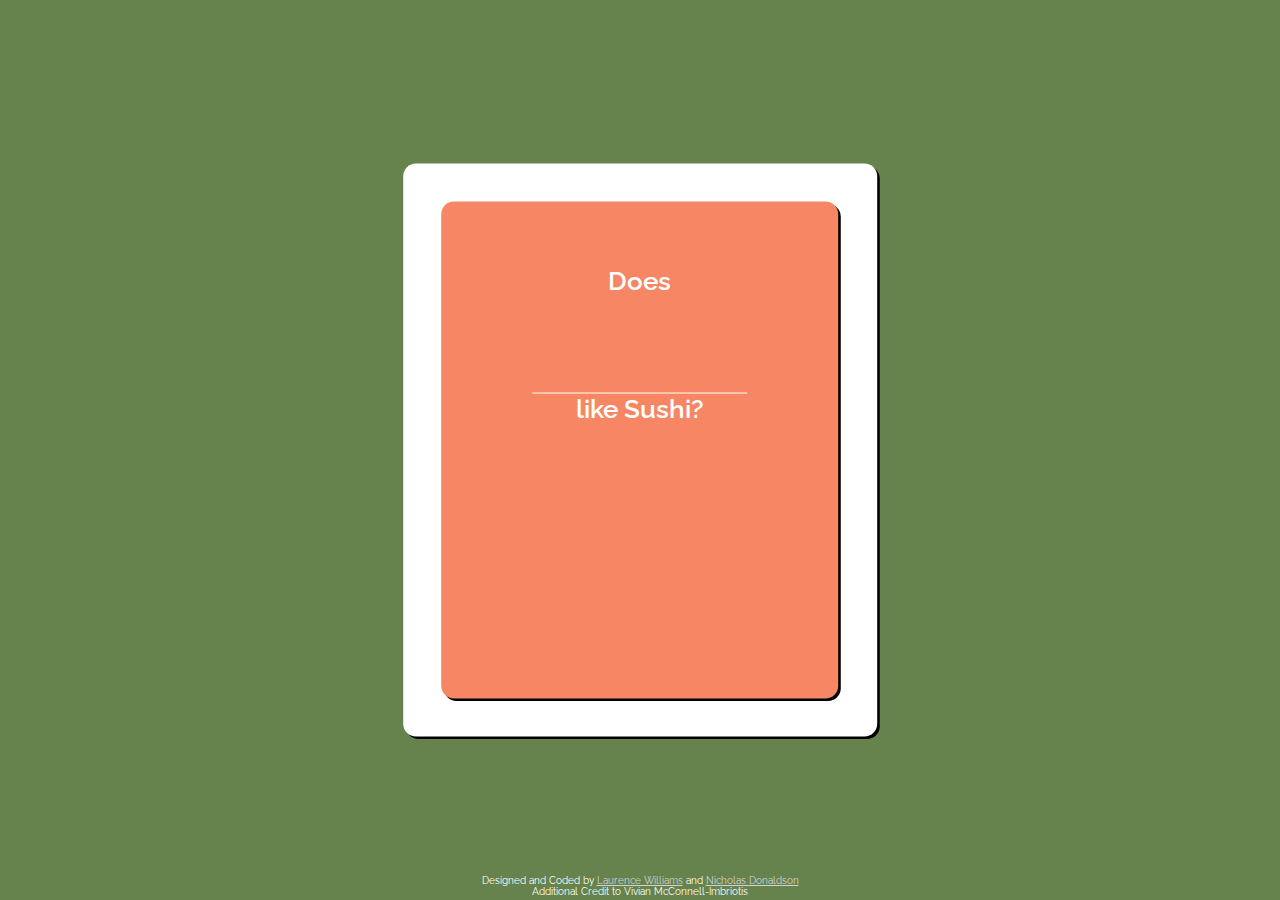
<file: index.html>
<!-- Delicious Web Content by Laurence Williams and Nicholas Donaldson -->
<html>
    <head>
        <meta name="viewport" content="width=device-width, initial-scale=1.0">
        <link rel="stylesheet" type="text/css" href="css/style.css">
        <link rel="stylesheet" type="text/css" href="css/media-queries.css">
        <script src="https://ajax.googleapis.com/ajax/libs/jquery/3.3.1/jquery.min.js"></script>
    </head>
    <body>
        <div id="rice">
            <div id="salmon">
                <div class="title">Does <br><input id="input" type="text" class="celebrity_input" /><br> like Sushi?</div>
                <div id="result" style="visibility: hidden">YES.</div>
                <div id="sauce" style="visibility: hidden">Here's a <a id="source" rel="external" href="https://www.thesun.co.uk/tvandshowbiz/4842284/kanye-west-own-food-sushi-restaurant-kim-kardashian/">sauce</a> for that.</div>
                <div id="conflict" style="visibility: hidden"><a id="maillink" href="mailto:cooliew101@gmail.com?bcc=noxxflame@gmail.com&subject=I have a Soy Source Problem">have you seen a conflicting soy source? Contact us!</a></div>
            </div>
            
        </div>

        <div id="credits">
        Designed and Coded by <a href="http://www.cooliew.dotheylikesushi.com/">Laurence Williams</a> and <a href="http://www.noxxflame.com/">Nicholas Donaldson</a>
        <br>Additional Credit to Vivian McConnell-Imbriotis</div>
        <div id="submission"></div> <!-- EMPTY DIV TO STOP JS FROM STOPPING -->
        
        <script src="js/shared.js"></script>
    </body>
</html>
</file>
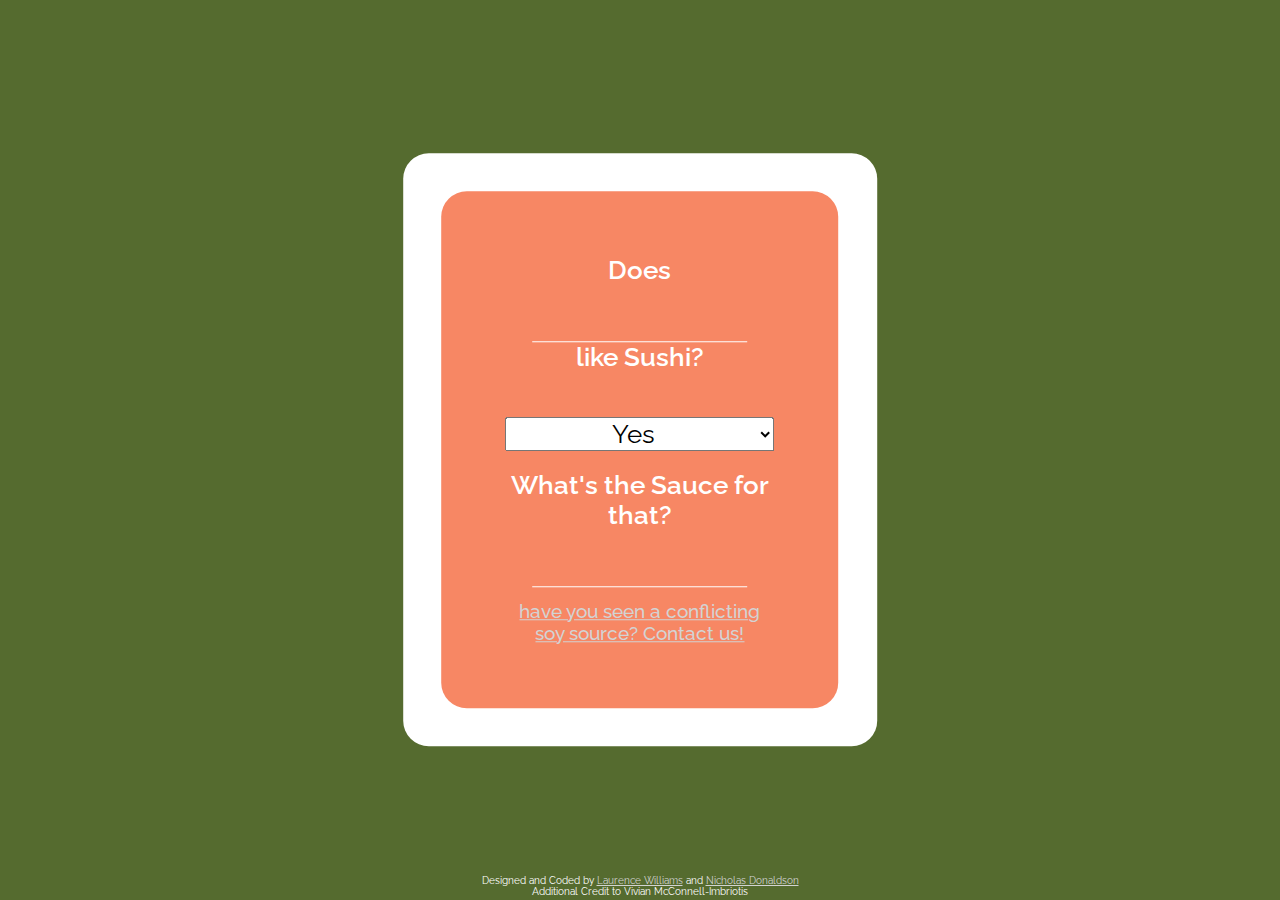
<file: submissions.html>
<!-- Delicious Web Content by Laurence Williams and Nicholas Donaldson -->
<html>
    <head>
        <meta name="viewport" content="width=device-width, initial-scale=1.0">
        <link rel="stylesheet" type="text/css" href="css/submissionsStyle.css">
        <link rel="stylesheet" type="text/css" href="css/media-queries.css">
        <script src="https://ajax.googleapis.com/ajax/libs/jquery/3.3.1/jquery.min.js"></script>
    </head>
    <body>
        <div id="rice">
            <div id="salmon">
                <div class="title">Does</div>
                <input id="submission" type="text" class="celebrity_input" />
                <div class="title">like Sushi?</div>
                <div id="result">
                    <select name="subValue">
                        <option value="yes">Yes</option>
                        <option value="maybe">Maybe</option>
                        <option value="no">No</option>
                    </select>
                </div>
                <br>
                <div class="title">What's the Sauce for that?</div>
                <input id="newSource" />
                <div id="conflict"><a id="maillink" href="mailto:cooliew101@gmail.com?bcc=noxxflame@gmail.com&subject=I have a Soy Source Problem">have you seen a conflicting soy source? Contact us!</a></div>
            </div>
            
        </div>

        <div id="credits">
        Designed and Coded by <a href="http://www.cooliew.dotheylikesushi.com/">Laurence Williams</a> and <a href="http://www.noxxflame.com/">Nicholas Donaldson</a>
        <br>Additional Credit to Vivian McConnell-Imbriotis</div>
        <div id="input"></div> <!-- EMPTY DIV TO STOP JS FROM STOPPING -->
        
        <script src="js/shared.js"></script>
    </body>
</html>
</file>
<file: css/style.css>
@import url('https://fonts.googleapis.com/css?family=Raleway');

/* color1: rgba(221, 255, 217, 1); NYANZA */
/* color2: rgba(55, 61, 32, 1); OLIVE DRAB (#7) */
/* color3: rgba(229, 89, 52, 1); FLAME */
/* color4: rgba(217, 89, 76, 1); JELLY BEAN */
/* color5: rgba(247, 135, 100, 1); SALMON */
/* buff: F4E285 */

html{
    font-family: 'Raleway', sans-serif;
}

body {
    font-family: 'Raleway', sans-serif;
    background-color: #66834D;   
}

a {
    color: lightgrey;
}

a:hover {
    color: white;
}

div {
    margin: 0;
    padding: 0;
}

div#result {
    margin-top: 5vh;
    font-size: 5vw;
    color: rgba(255, 255, 255, 1);
    text-align: center;
    font-weight: 500;
}

div#sauce {
    margin-top: 1vh;
    font-size: 0.75vw;
    color: rgba(255, 255, 255, 1);
    text-align: center;
    font-weight: 500;
}

div#conflict {
    margin-top: 3vh;
    font-size: 1.5vw;
    color: darkolivegreen;
    text-align: center;
    font-weight: 500;
}

div#rice {
    background-color: rgba(255, 255, 255, 1);
    margin: 0;
    position: absolute;
    top: 50vh;
    left: 50vw;
    width: 33%;
    margin-right: -50%;
    transform: translate(-50%, -50%);
    padding: 2vw;
    border-radius: 1vw;
    box-shadow: 0.2vw 0.2vw rgba(0,0,0,1);
}

div#salmon {
    margin: 1vw;
    padding: 5vw;
    background-color: rgba(247, 135, 100, 1);
    border-radius: 1vw;
    box-shadow: 0.2vw 0.2vw rgba(0,0,0,1);
}

div#credits {
    text-align: center;
    color: white;
    font-size: 0.75vw;
    bottom: 0.25vw;
    position: absolute;
    width: 50%;
    left: 25%;
}

div.title {
    font-size: 2vw;
    color: rgba(255, 255, 255, 1);
    text-align: center;
    font-weight: 600;
}

input.celebrity_input {
    font-family: 'Raleway', sans-serif;
    font-size: 3vw;
    margin: 0;
    background-color: red;
    color: white;
    text-align: center;
    padding: 2vw;
    width: 80%;
    box-sizing: border-box;
    background: 0;
    border: 0;
    border-bottom: 0.05em solid rgba(255, 255, 255, 1);
}
</file>
<file: css/media-queries.css>
@media only screen and (max-width: 960px) {
    div#result {
        font-size: 10vw;
    }

    div#sauce {
        font-size: 3vw;
    }

    div#conflict {
        font-size: 3vw;
    }

    div#rice {
        top: 50vh;
        width: 80%;
        padding: 5vw;
        box-shadow: 0.5vw 0.5vw rgba(0,0,0,1);
    }

    div#salmon {
        box-shadow: 0.5vw 0.5vw rgba(0,0,0,1);
    }

    div#credits {
        font-size: 2vw;
        bottom: 1vw;
        position: absolute;
        width: 50%;
        left: 25%;
    }

    div.title {
        font-size: 4vw;
    }

    input.celebrity_input {
        font-size: 5vw;
        padding: 2vw;
        width: 66%;
    }
}
</file>
<file: css/submissionsStyle.css>
@import url('https://fonts.googleapis.com/css?family=Raleway');

/* color1: rgba(221, 255, 217, 1); NYANZA */
/* color2: rgba(55, 61, 32, 1); OLIVE DRAB (#7) */
/* color3: rgba(229, 89, 52, 1); FLAME */
/* color4: rgba(217, 89, 76, 1); JELLY BEAN */
/* color5: rgba(247, 135, 100, 1); SALMON */

html{
    font-family: 'Raleway', sans-serif;
}

body {
    font-family: 'Raleway', sans-serif;
    background-color: darkolivegreen;   
}

a {
    color: lightgrey;
}

a:hover {
    color: white;
}

div {
    margin: 0;
    padding: 0;
}

div#result {
    margin-top: 5vh;
    font-size: 5vw;
    color: rgba(255, 255, 255, 1);
    text-align: center;
    font-weight: 500;
}

div#sauce {
    margin-top: 1vh;
    font-size: 0.75vw;
    color: rgba(255, 255, 255, 1);
    text-align: center;
    font-weight: 500;
}

div#conflict {
    margin-top: 1.5vh;
    font-size: 1.5vw;
    color: darkolivegreen;
    text-align: center;
    font-weight: 500;
}

div#rice {
    background-color: rgba(255, 255, 255, 1);
    margin: 0;
    position: absolute;
    top: 50vh;
    left: 50vw;
    width: 33%;
    margin-right: -50%;
    transform: translate(-50%, -50%);
    padding: 2vw;
    border-radius: 2vw;
}

div#salmon {
    margin: 1vw;
    padding: 5vw;
    background-color: rgba(247, 135, 100, 1);
    border-radius: 2vw;
}

div#credits {
    text-align: center;
    color: white;
    font-size: 0.75vw;
    bottom: 0.25vw;
    position: absolute;
    width: 50%;
    left: 25%;
}

div.title {
    font-size: 2vw;
    color: rgba(255, 255, 255, 1);
    text-align: center;
    font-weight: 600;
}

input {
    font-family: 'Raleway', sans-serif;
    font-size: 2vw;
    margin-left: 10%;
    margin-right: 10%;
    background-color: red;
    color: white;
    text-align: center;
    padding: 1vw;
    width: 80%;
    box-sizing: border-box;
    background: 0;
    border: 0;
    border-bottom: 0.05em solid rgba(255, 255, 255, 1);
}

select {
    width: 100%;
    margin: auto;
    font-family: 'Raleway', sans-serif;
    font-size: 2vw;
    text-align: center;
}
</file>
